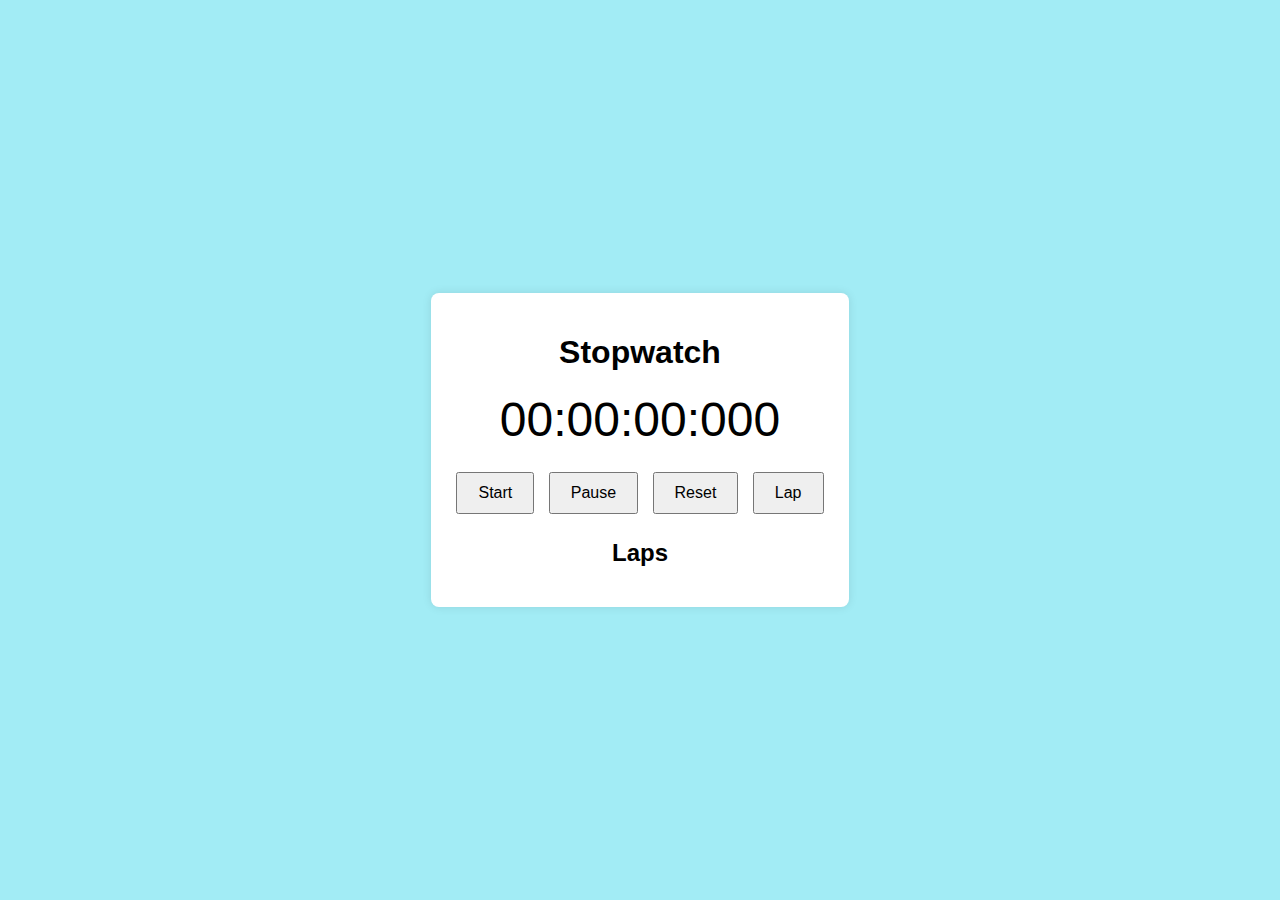
<file: Task2/index.html>
<!DOCTYPE html>
<html lang="en">
<head>
    <meta charset="UTF-8">
    <meta name="viewport" content="width=device-width, initial-scale=1.0">
    <title>Stopwatch</title>
    <style>
        /* styles.css */
       

body {
    display: flex;
    justify-content: center;
    align-items: center;
    height: 100vh;
    margin: 0;
    font-family: Arial, sans-serif;
    background-color: #a2ecf5;
}

.stopwatch {
    text-align: center;
    background: white;
    padding: 20px;
    border-radius: 8px;
    box-shadow: 0 0 10px rgba(0, 0, 0, 0.1);
}

#display {
    font-size: 48px;
    margin-bottom: 20px;
}

.controls button {
    font-size: 16px;
    padding: 10px 20px;
    margin: 5px;
}

.laps {
    margin-top: 20px;
    
}

#lapsList {
    list-style: none;
    padding: 0;
}

    </style>
</head>
<body>
    <div class="stopwatch">
        <h1>Stopwatch</h1>
        <div id="display">00:00:00:000</div>
        <div class="controls">
            <button id="start">Start</button>
            <button id="pause">Pause</button>
            <button id="reset">Reset</button>
            <button id="lap">Lap</button>
        </div>
        <div class="laps">
            <h2>Laps</h2>
            <ul id="lapsList"></ul>
        </div>
    </div>
    <script>
        // script.js

let startTime = 0;
let updatedTime = 0;
let difference = 0;
let timerInterval = null;
let running = false;

const display = document.getElementById('display');
const startButton = document.getElementById('start');
const pauseButton = document.getElementById('pause');
const resetButton = document.getElementById('reset');
const lapButton = document.getElementById('lap');
const lapsList = document.getElementById('lapsList');

startButton.addEventListener('click', () => {
    if (!running) {
        startTime = new Date().getTime() - difference;
        timerInterval = setInterval(updateDisplay, 10);
        running = true;
    }
});

pauseButton.addEventListener('click', () => {
    if (running) {
        clearInterval(timerInterval);
        difference = new Date().getTime() - startTime;
        running = false;
    }
});

resetButton.addEventListener('click', () => {
    clearInterval(timerInterval);
    running = false;
    difference = 0;
    display.textContent = '00:00:00:000';
    lapsList.innerHTML = '';
});

lapButton.addEventListener('click', () => {
    if (running) {
        const lapTime = display.textContent;
        const lapItem = document.createElement('li');
        lapItem.textContent = lapTime;
        lapsList.appendChild(lapItem);
    }
});

function updateDisplay() {
    updatedTime = new Date().getTime() - startTime;
    let hours = Math.floor((updatedTime % (1000 * 60 * 60 * 24)) / (1000 * 60 * 60));
    let minutes = Math.floor((updatedTime % (1000 * 60 * 60)) / (1000 * 60));
    let seconds = Math.floor((updatedTime % (1000 * 60)) / 1000);
    let milliseconds = Math.floor((updatedTime % 1000) / 10);
    hours = (hours < 10) ? '0' + hours : hours;
    minutes = (minutes < 10) ? '0' + minutes : minutes;
    seconds = (seconds < 10) ? '0' + seconds : seconds;
    milliseconds = (milliseconds < 10) ? '0' + milliseconds : milliseconds;
    display.textContent = `${hours}:${minutes}:${seconds}:${milliseconds}`;
}

    </script>
</body>
</html>
</file>
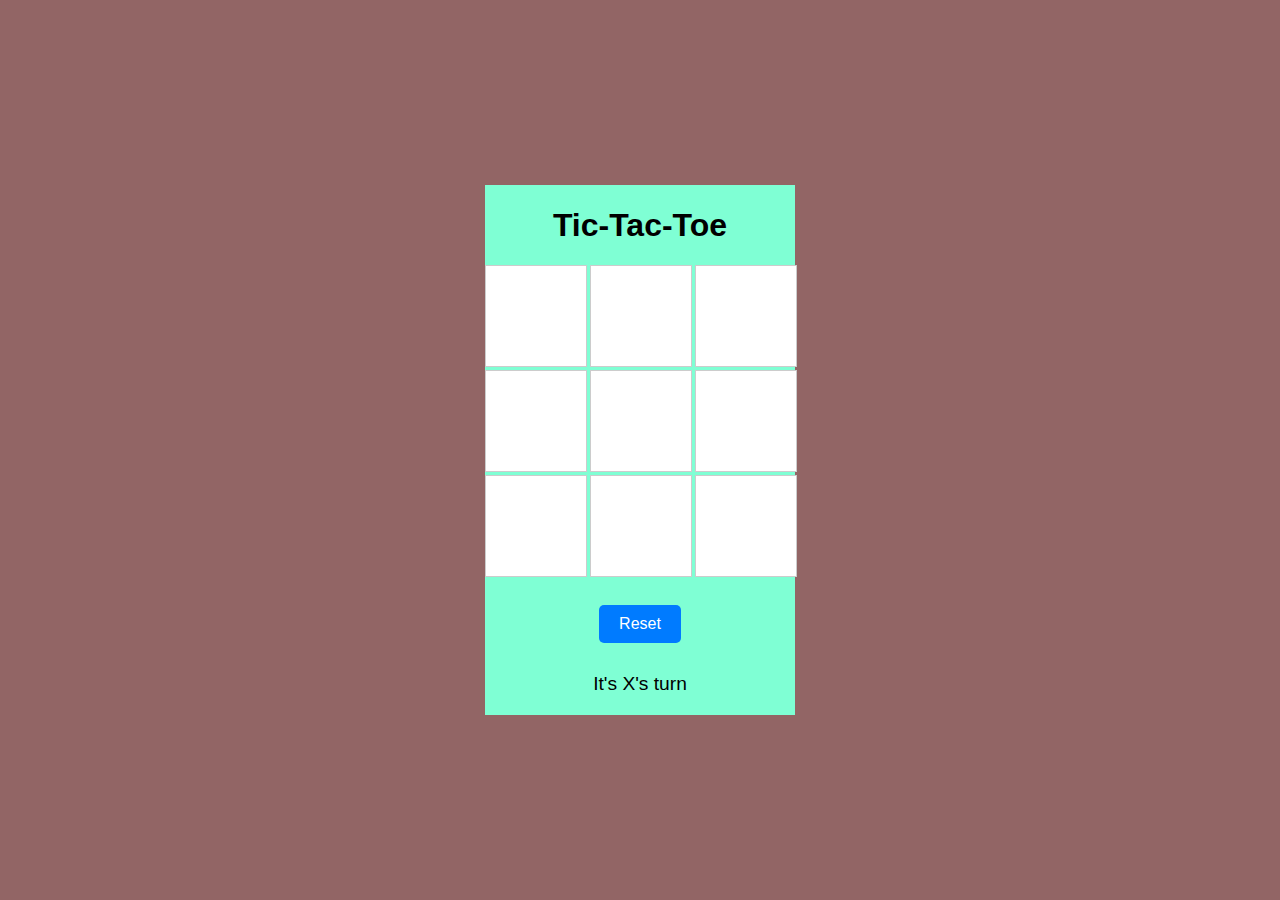
<file: Task3/index.html>
<!DOCTYPE html>
<html lang="en">
<head>
    <meta charset="UTF-8">
    <meta name="viewport" content="width=device-width, initial-scale=1.0">
    <title>Tic-Tac-Toe</title>
    <style>
/* styles.css */
*
{
    background-color: aquamarine;
}
body {
    display: flex;
    justify-content: center;
    align-items: center;
    height: 100vh;
    background-color: #926565;
    margin: 0;
    font-family: Arial, sans-serif;
}

.game-container {
    text-align: center;
}

.board {
    display: grid;
    grid-template-columns: repeat(3, 100px);
    grid-template-rows: repeat(3, 100px);
    gap: 5px;
    margin: 20px auto;
}

.cell {
    width: 100px;
    height: 100px;
    display: flex;
    justify-content: center;
    align-items: center;
    background-color: white;
    border: 1px solid #ccc;
    font-size: 2em;
    cursor: pointer;
}

button {
    padding: 10px 20px;
    margin: 10px;
    border: none;
    border-radius: 5px;
    background-color: #007bff;
    color: white;
    font-size: 1em;
    cursor: pointer;
}

#status {
    font-size: 1.2em;
    margin-top: 20px;
}

    </style>
</head>
<body>
    <div class="game-container">
        <h1>Tic-Tac-Toe</h1>
        <div class="board" id="board">
            <div class="cell" data-index="0"></div>
            <div class="cell" data-index="1"></div>
            <div class="cell" data-index="2"></div>
            <div class="cell" data-index="3"></div>
            <div class="cell" data-index="4"></div>
            <div class="cell" data-index="5"></div>
            <div class="cell" data-index="6"></div>
            <div class="cell" data-index="7"></div>
            <div class="cell" data-index="8"></div>
        </div>
        <button id="resetBtn">Reset</button>
        <p id="status"></p>
    </div>
    <script>
        // script.js
const board = document.getElementById('board');
const resetBtn = document.getElementById('resetBtn');
const statusDisplay = document.getElementById('status');
let cells = Array.from(document.querySelectorAll('.cell'));
let currentPlayer = 'X';
let gameState = ['', '', '', '', '', '', '', '', ''];
let gameActive = true;

const winningConditions = [
    [0, 1, 2],
    [3, 4, 5],
    [6, 7, 8],
    [0, 3, 6],
    [1, 4, 7],
    [2, 5, 8],
    [0, 4, 8],
    [2, 4, 6]
];

function handleCellClick(event) {
    const clickedCell = event.target;
    const clickedCellIndex = parseInt(clickedCell.getAttribute('data-index'));

    if (gameState[clickedCellIndex] !== '' || !gameActive) {
        return;
    }

    gameState[clickedCellIndex] = currentPlayer;
    clickedCell.textContent = currentPlayer;

    if (checkWin()) {
        statusDisplay.textContent = `Player ${currentPlayer} wins!`;
        gameActive = false;
        return;
    }

    if (!gameState.includes('')) {
        statusDisplay.textContent = 'Game ends in a draw!';
        gameActive = false;
        return;
    }

    currentPlayer = currentPlayer === 'X' ? 'O' : 'X';
    statusDisplay.textContent = `It's ${currentPlayer}'s turn`;
}

function checkWin() {
    return winningConditions.some(condition => {
        const [a, b, c] = condition;
        return gameState[a] && gameState[a] === gameState[b] && gameState[a] === gameState[c];
    });
}

function resetGame() {
    gameState = ['', '', '', '', '', '', '', '', ''];
    currentPlayer = 'X';
    gameActive = true;
    statusDisplay.textContent = `It's ${currentPlayer}'s turn`;
    cells.forEach(cell => (cell.textContent = ''));
}

cells.forEach(cell => cell.addEventListener('click', handleCellClick));
resetBtn.addEventListener('click', resetGame);
resetGame();

    </script>
</body>
</html>
</file>
